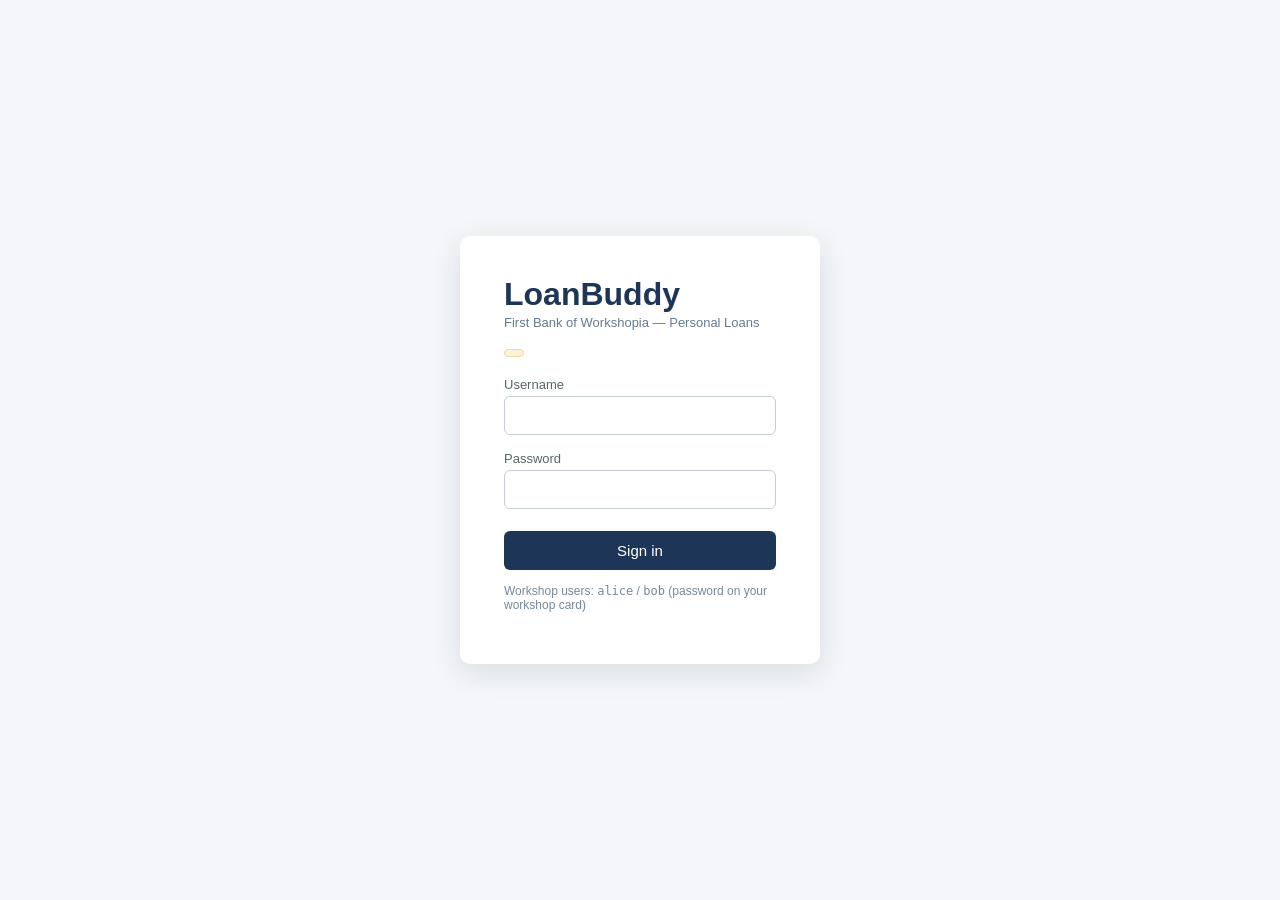
<file: ui/index.html>
<!DOCTYPE html>
<html lang="en">
<head>
<meta charset="utf-8">
<meta name="viewport" content="width=device-width, initial-scale=1">
<title>LoanBuddy — First Bank of Workshopia</title>
<link rel="stylesheet" href="styles.css">
</head>
<body>

<!-- ======================= Login panel ======================= -->
<div id="login-panel" class="center-panel">
  <div class="card">
    <h1>LoanBuddy</h1>
    <p class="sub">First Bank of Workshopia &mdash; Personal Loans</p>
    <p class="badge" id="login-badge"></p>
    <label for="username">Username</label>
    <input id="username" autocomplete="username">
    <label for="password">Password</label>
    <input id="password" type="password" autocomplete="current-password">
    <button id="login-btn">Sign in</button>
    <p id="login-error" class="error" hidden></p>
    <p class="hint">Workshop users: <code>alice</code> / <code>bob</code>
      (password on your workshop card)</p>
  </div>
</div>

<!-- ======================= Chat panel ======================= -->
<div id="chat-panel" hidden>
  <header>
    <div>
      <strong>LoanBuddy</strong>
      <span class="sub">Personal loan application</span>
      <span class="badge" id="header-badge"></span>
    </div>
    <div class="header-right">
      <span id="status-chip" class="chip">&mdash;</span>
      <span id="who" class="sub"></span>
      <button id="logout-btn" class="ghost">Sign out</button>
    </div>
  </header>

  <main id="messages" aria-live="polite"></main>

  <!-- Upload strip appears when the agent provides an upload link -->
  <div id="upload-strip" hidden>
    <span id="upload-label"></span>
    <input type="file" id="file-input" accept="image/png,image/jpeg,application/pdf">
    <button id="upload-btn">Upload</button>
    <button id="upload-cancel" class="ghost">Dismiss</button>
    <span id="upload-progress" class="sub"></span>
  </div>

  <footer>
    <textarea id="prompt" rows="1"
      placeholder="Message LoanBuddy&hellip;  (Enter to send)"></textarea>
    <button id="send-btn">Send</button>
  </footer>
</div>

<script src="config.js"></script>
<script src="app.js"></script>
</body>
</html>
</file>
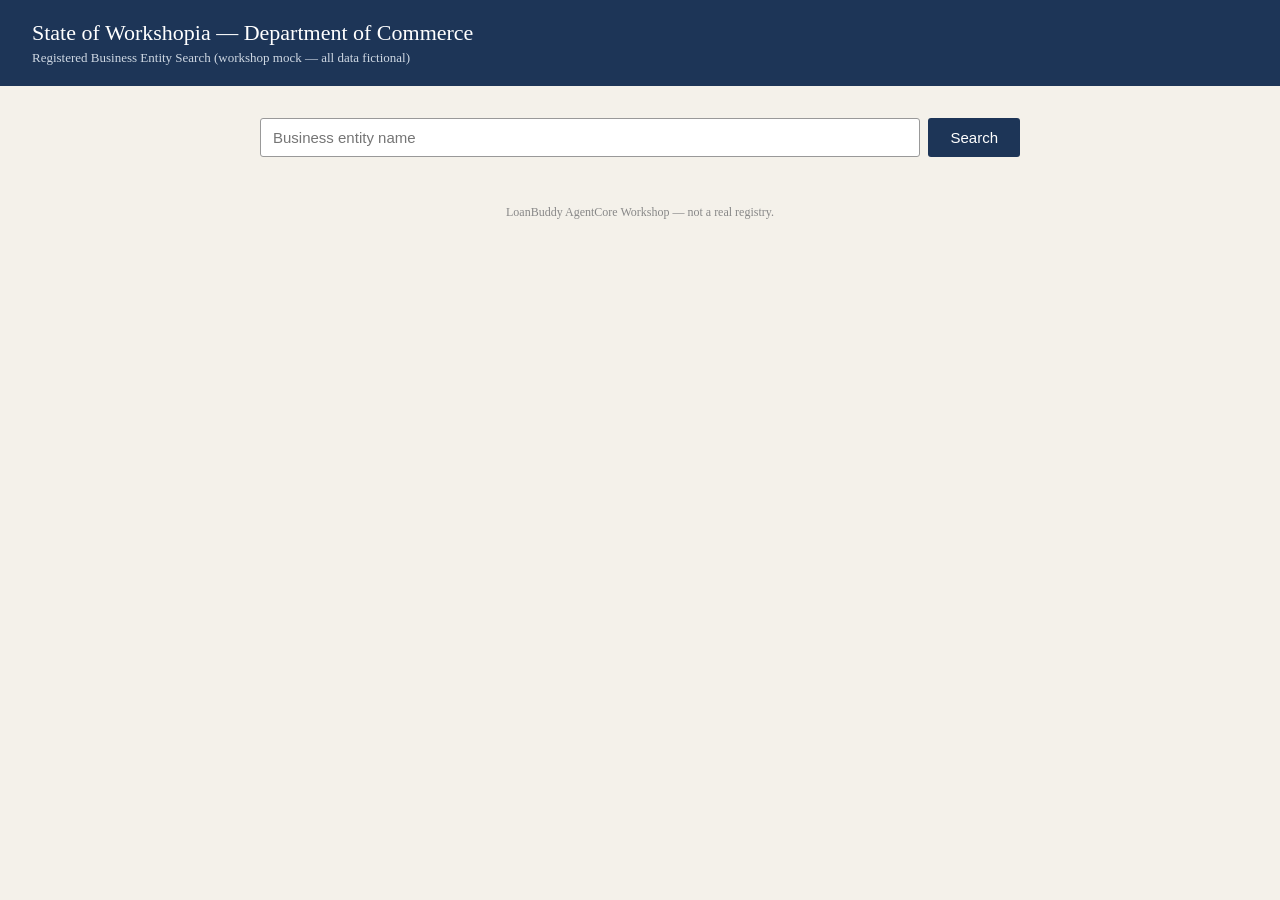
<file: infra/seed/registry-site/index.html>
<!DOCTYPE html>
<html lang="en">
<head>
<meta charset="utf-8">
<meta name="viewport" content="width=device-width, initial-scale=1">
<title>State of Workshopia — Business Registry</title>
<style>
  body { font-family: Georgia, serif; margin: 0; background: #f4f1ea; color: #222; }
  header { background: #1d3557; color: #fff; padding: 20px 32px; }
  header h1 { margin: 0; font-size: 22px; font-weight: normal; }
  header p { margin: 4px 0 0; font-size: 13px; color: #cfd8e3; }
  main { max-width: 760px; margin: 32px auto; padding: 0 16px; }
  .searchbox { display: flex; gap: 8px; }
  input[type=search] { flex: 1; padding: 10px 12px; font-size: 15px; border: 1px solid #999;
    border-radius: 3px; }
  button { padding: 10px 22px; font-size: 15px; background: #1d3557; color: #fff;
    border: none; border-radius: 3px; cursor: pointer; }
  table { width: 100%; border-collapse: collapse; margin-top: 24px; background: #fff; }
  th, td { text-align: left; padding: 10px 12px; border-bottom: 1px solid #ddd; font-size: 14px; }
  th { background: #e9ecef; font-weight: 600; }
  .status-ACTIVE { color: #2a7a2a; font-weight: 600; }
  .status-DISSOLVED { color: #a33; font-weight: 600; }
  .noresults { margin-top: 24px; padding: 16px; background: #fff3cd; border: 1px solid #e0c86e;
    border-radius: 3px; font-size: 14px; }
  footer { text-align: center; font-size: 12px; color: #888; margin: 48px 0 24px; }
</style>
</head>
<body>
<header>
  <h1>State of Workshopia &mdash; Department of Commerce</h1>
  <p>Registered Business Entity Search (workshop mock &mdash; all data fictional)</p>
</header>
<main>
  <div class="searchbox">
    <input type="search" id="q" placeholder="Business entity name" aria-label="Business entity name">
    <button id="go">Search</button>
  </div>
  <div id="results"></div>
</main>
<footer>LoanBuddy AgentCore Workshop &mdash; not a real registry.</footer>
<script>
const ENTITIES = [
  { name: "Mercy General Hospital",        status: "ACTIVE",    since: "1987-03-12", type: "Nonprofit Corporation", id: "WK-0048221" },
  { name: "Mercy General Medical Group",   status: "ACTIVE",    since: "2004-09-01", type: "Professional LLC",      id: "WK-0192837" },
  { name: "Workshopia Power & Light",      status: "ACTIVE",    since: "1954-06-30", type: "Corporation",           id: "WK-0000917" },
  { name: "Cedar Grove Logistics LLC",     status: "ACTIVE",    since: "2015-11-19", type: "LLC",                   id: "WK-0311244" },
  { name: "Pinnacle Widgets Inc",          status: "DISSOLVED", since: "1998-02-14", type: "Corporation",           id: "WK-0077810" },
  { name: "Sunrise Diner LLC",             status: "ACTIVE",    since: "2019-04-02", type: "LLC",                   id: "WK-0355102" },
  { name: "Harbor Point Staffing",         status: "ACTIVE",    since: "2011-08-23", type: "Corporation",           id: "WK-0244551" },
];
function search() {
  const q = document.getElementById("q").value.trim().toLowerCase();
  const el = document.getElementById("results");
  if (!q) { el.innerHTML = ""; return; }
  const hits = ENTITIES.filter(e => e.name.toLowerCase().includes(q));
  if (hits.length === 0) {
    el.innerHTML = '<div class="noresults" id="no-results">No registered entities match your search. ' +
      'Verify the exact legal business name and try again.</div>';
    return;
  }
  el.innerHTML = '<table id="results-table"><thead><tr>' +
    '<th>Entity name</th><th>Registration status</th><th>Registered since</th><th>Entity type</th><th>Registry ID</th>' +
    '</tr></thead><tbody>' +
    hits.map(e => `<tr><td>${e.name}</td><td class="status-${e.status}">${e.status}</td>` +
      `<td>${e.since}</td><td>${e.type}</td><td>${e.id}</td></tr>`).join("") +
    '</tbody></table>';
}
document.getElementById("go").addEventListener("click", search);
document.getElementById("q").addEventListener("keydown", e => { if (e.key === "Enter") search(); });
</script>
</body>
</html>
</file>
<file: ui/styles.css>
:root {
  --navy: #1d3557; --navy-dark: #14263e; --bg: #f4f6f9; --ink: #1c2430;
  --bubble-user: #1d3557; --bubble-agent: #ffffff; --accent: #2a7a2a;
}
* { box-sizing: border-box; }
/* Author display rules (flex on the panels) would otherwise override the
   UA stylesheet's [hidden] handling - this keeps the hidden attribute honest. */
[hidden] { display: none !important; }
body {
  margin: 0; font-family: -apple-system, "Segoe UI", Roboto, sans-serif;
  background: var(--bg); color: var(--ink); height: 100vh;
}

/* ---- login ---- */
.center-panel { display: flex; align-items: center; justify-content: center; height: 100vh; }
.card {
  background: #fff; padding: 40px 44px; border-radius: 10px; width: 360px;
  box-shadow: 0 8px 30px rgba(20, 38, 62, .12);
}
.card h1 { margin: 0; color: var(--navy); }
.card .sub { margin-top: 2px; }
.card label { display: block; margin: 16px 0 4px; font-size: 13px; color: #566; }
.card input {
  width: 100%; padding: 10px 12px; font-size: 15px;
  border: 1px solid #c6cdd6; border-radius: 6px;
}
.card button {
  width: 100%; margin-top: 22px; padding: 11px; font-size: 15px;
  background: var(--navy); color: #fff; border: 0; border-radius: 6px; cursor: pointer;
}
.card button:hover { background: var(--navy-dark); }
.hint { font-size: 12px; color: #789; margin-top: 14px; }
.error { color: #a33; font-size: 13px; }
.sub { color: #667a90; font-size: 13px; }

/* ---- chat ---- */
#chat-panel { display: flex; flex-direction: column; height: 100vh; }
header {
  display: flex; justify-content: space-between; align-items: center;
  background: #fff; padding: 12px 20px; border-bottom: 1px solid #e2e7ee;
}
header strong { color: var(--navy); font-size: 17px; margin-right: 10px; }
.header-right { display: flex; align-items: center; gap: 12px; }
.badge {
  display: inline-block; background: #fdf1d7; color: #8a6d1a; font-size: 11px;
  font-weight: 600; padding: 3px 9px; border-radius: 999px; letter-spacing: .4px;
  border: 1px solid #ecd9a0; margin: 6px 0 0;
}
.chip {
  background: #e8eef7; color: var(--navy); font-size: 12px; font-weight: 600;
  padding: 4px 10px; border-radius: 999px; letter-spacing: .3px;
}
.ghost {
  background: transparent; border: 1px solid #c6cdd6; border-radius: 6px;
  padding: 6px 12px; cursor: pointer; color: #566; font-size: 13px;
}

#messages { flex: 1; overflow-y: auto; padding: 24px 0; }
.msg { max-width: 720px; margin: 10px auto; padding: 0 20px; display: flex; }
.msg .bubble {
  padding: 12px 16px; border-radius: 14px; line-height: 1.45; font-size: 15px;
  white-space: pre-wrap; word-break: break-word;
}
.msg.user { justify-content: flex-end; }
.msg.user .bubble { background: var(--bubble-user); color: #fff; border-bottom-right-radius: 4px; }
.msg.agent .bubble {
  background: var(--bubble-agent); border: 1px solid #e2e7ee;
  border-bottom-left-radius: 4px;
}
.msg.system .bubble { background: #fdf6e3; border: 1px solid #eadfb8; font-size: 13px; color: #6b5d2e; }
.msg .bubble.thinking::after { content: '…'; animation: pulse 1.2s infinite; }
@keyframes pulse { 50% { opacity: .3; } }

#upload-strip {
  display: flex; gap: 10px; align-items: center; max-width: 720px;
  margin: 0 auto 8px; padding: 10px 16px; background: #eef4ec;
  border: 1px solid #cfe0cb; border-radius: 10px; font-size: 14px;
}
#upload-strip button { background: var(--accent); color: #fff; border: 0; border-radius: 6px; padding: 8px 14px; cursor: pointer; }
#upload-strip button.ghost { background: transparent; color: #566; border: 1px solid #c6cdd6; }

footer {
  display: flex; gap: 10px; padding: 14px 20px 20px; background: transparent;
  max-width: 760px; margin: 0 auto; width: 100%;
}
footer textarea {
  flex: 1; resize: none; padding: 12px 14px; font-size: 15px; font-family: inherit;
  border: 1px solid #c6cdd6; border-radius: 10px;
}
footer button {
  background: var(--navy); color: #fff; border: 0; border-radius: 10px;
  padding: 0 22px; font-size: 15px; cursor: pointer;
}
footer button:disabled { opacity: .5; cursor: default; }
</file>
